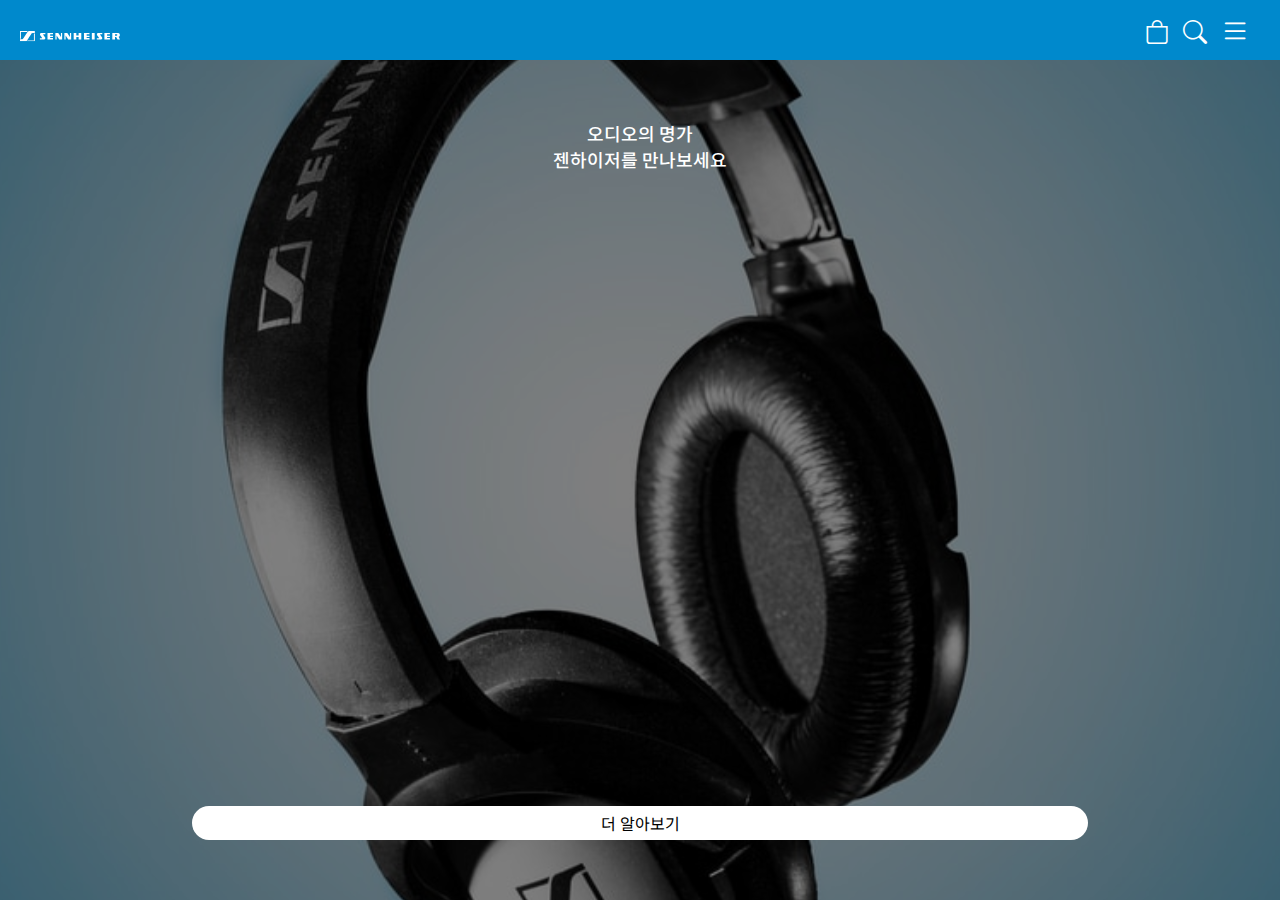
<file: index.html>
<!DOCTYPE html>
<html lang="en">

<head>
    <meta charset="UTF-8">
    <meta http-equiv="X-UA-Compatible" content="IE=edge">
    <meta name="viewport" content="width=device-width, initial-scale=1.0">
    <title>젠하이저 브랜드 샵</title>
    <link rel="stylesheet" href="css/style.css">
    <script src="https://ajax.googleapis.com/ajax/libs/jquery/3.6.0/jquery.min.js"></script>
    <script src="js/app.js"></script>
</head>

<body id="home">
    <header id="main-header">
        <h1>
            <a href="./">
                <img src="images/logo.svg" alt="젠하이저">
            </a>
        </h1>
        <nav id="icon-menu">
            <a href="#"><i class="bi bi-bag"></i></a>
            <a href="#"><i class="bi bi-search"></i></a>
            <button id="toggle-btn"><i class="bi bi-list"></i></button>
        </nav>
        <nav id="gnb">
            <ul>
                <li><a href="about.html">젠하이저 소개</a></li>
                <li><a href="products.html">신상품</a></li>
                <li><a href="products.html">헤드폰</a></li>
                <li><a href="#">고객지원</a></li>
                <li><a href="#">FAQs</a></li>
                <li><a href="#">주문조회</a></li>
            </ul>
            <button id="btn-close"><i class="bi bi-x"></i></button>
        </nav>
    </header>

    <!-- 타이틀 비주얼 -->
    <main>
        <h1>오디오의 명가<br>
            젠하이저를 만나보세요
        </h1>
        <a href="products.html" class="btn-cta">더 알아보기</a>
    </main>

    <!-- 검색 UI -->
    <div class="search-box">
        <form class="search-box-container">
            <input 
            type="search"
            id="search"
            placeholder="검색"
            >
            <div class="button-group">
                <button id="submit" type="submit">
                    <i class="bi bi-search"></i>
                </button>
                <button class="btn-close">
                    <i class="bi bi-x-lg"></i>
                </button>
            </div>
        </form>
    </div>
</body>

</html>
</file>
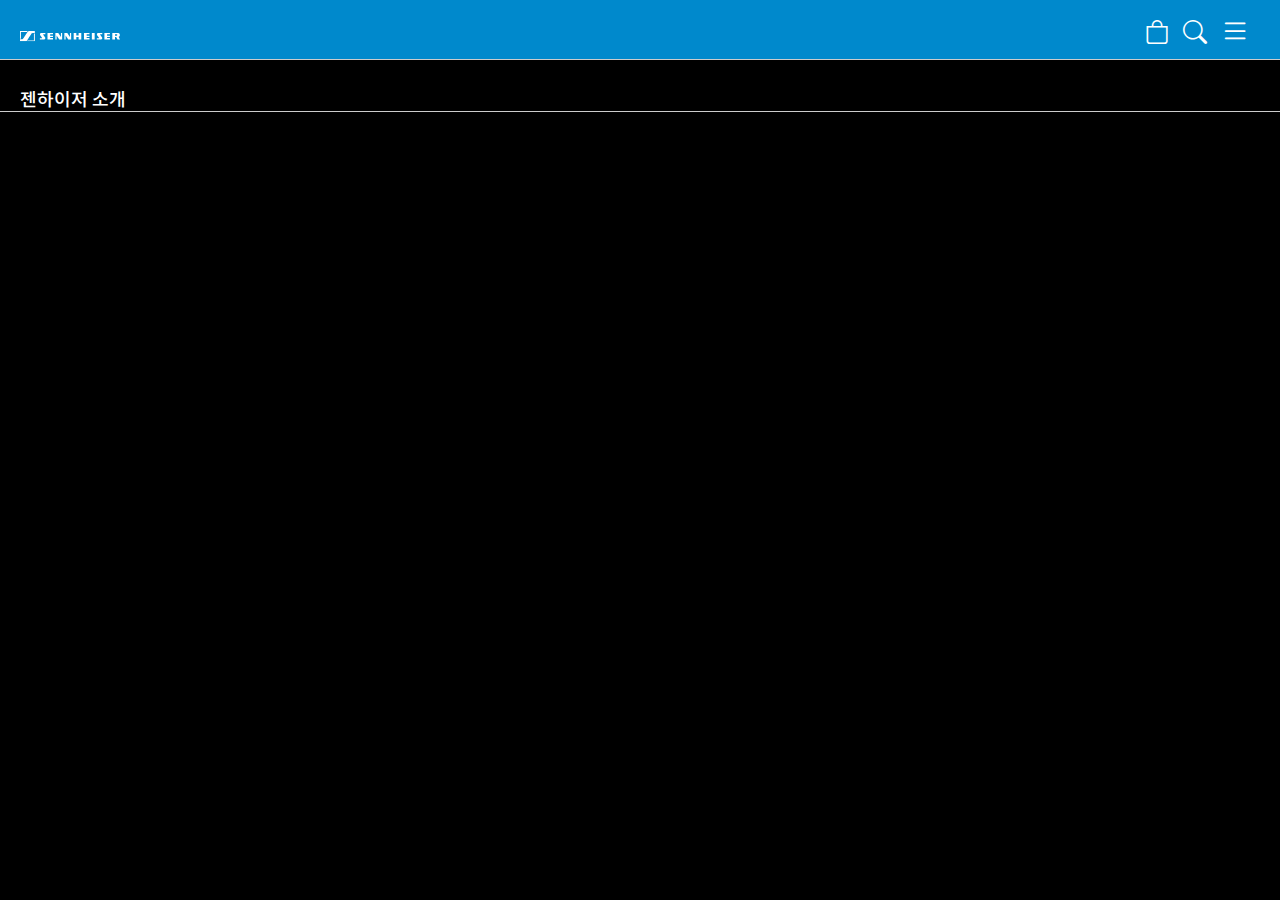
<file: about.html>
<!DOCTYPE html>
<html lang="en">

<head>
    <meta charset="UTF-8">
    <meta http-equiv="X-UA-Compatible" content="IE=edge">
    <meta name="viewport" content="width=device-width, initial-scale=1.0">
    <title>젠하이저 소개</title>
    <link rel="stylesheet" href="css/style.css">
    <script src="https://ajax.googleapis.com/ajax/libs/jquery/3.6.0/jquery.min.js"></script>
    <script src="js/app.js"></script>
</head>

<body id="about">
    <header id="main-header">
        <h1>
            <a href="./">
                <img src="images/logo.svg" alt="젠하이저">
            </a>
        </h1>
        <nav id="icon-menu">
            <a href="#"><i class="bi bi-bag"></i></a>
            <a href="#"><i class="bi bi-search"></i></a>
            <button id="toggle-btn"><i class="bi bi-list"></i></button>
        </nav>
        <nav id="gnb">
            <ul>
                <li><a href="about.html">젠하이저 소개</a></li>
                <li><a href="products.html">신상품</a></li>
                <li><a href="products.html">헤드폰</a></li>
                <li><a href="#">고객지원</a></li>
                <li><a href="#">FAQs</a></li>
                <li><a href="#">주문조회</a></li>
            </ul>
            <button id="btn-close"><i class="bi bi-x"></i></button>
        </nav>
    </header>

    <!-- 타이틀 비주얼 -->
    <main>
        <header>
            <div class="container">
                <h1>젠하이저 소개</h1>
            </div>
        </header>
    </main>

    <!-- 검색 UI -->
    <div class="search-box">
        <form class="search-box-container">
            <input type="search" id="search" placeholder="검색">
            <div class="button-group">
                <button id="submit" type="submit">
                    <i class="bi bi-search"></i>
                </button>
                <button class="btn-close">
                    <i class="bi bi-x-lg"></i>
                </button>
            </div>
        </form>
    </div>
</body>
</body>

</html>
</file>
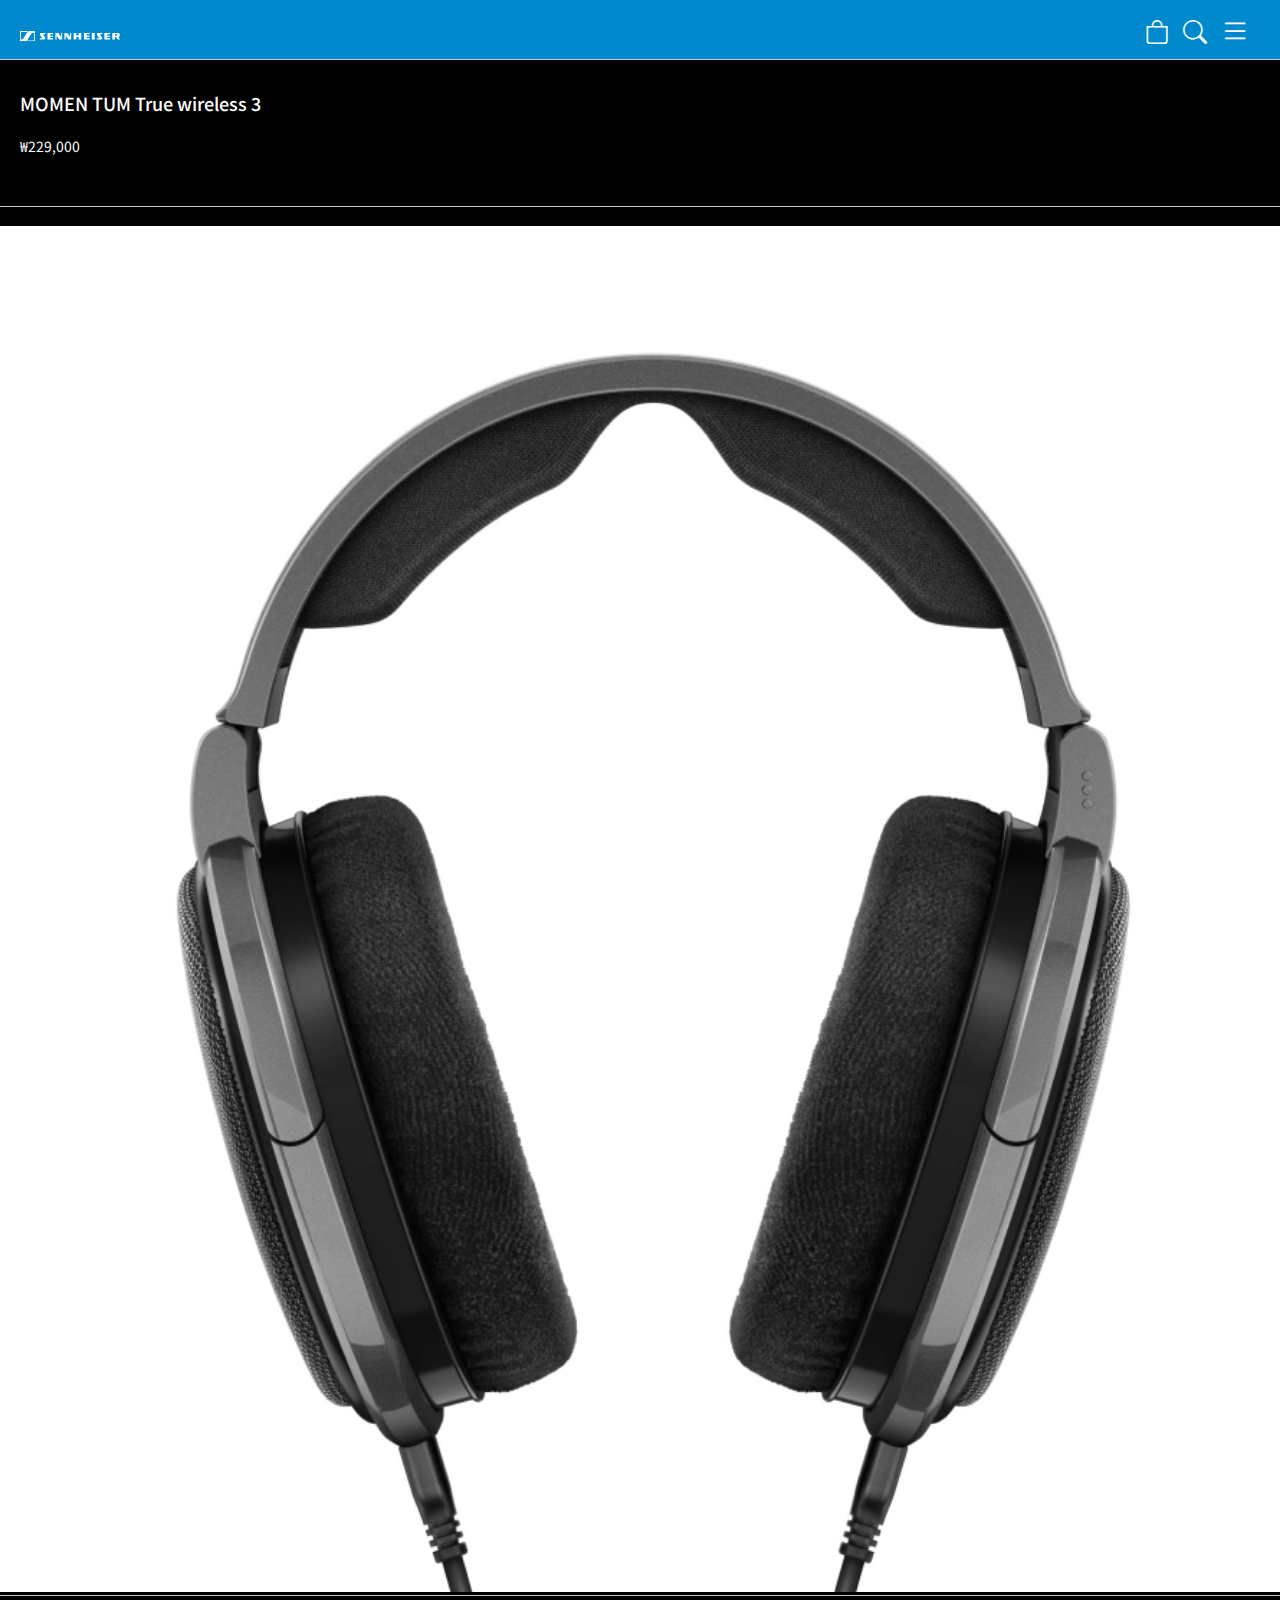
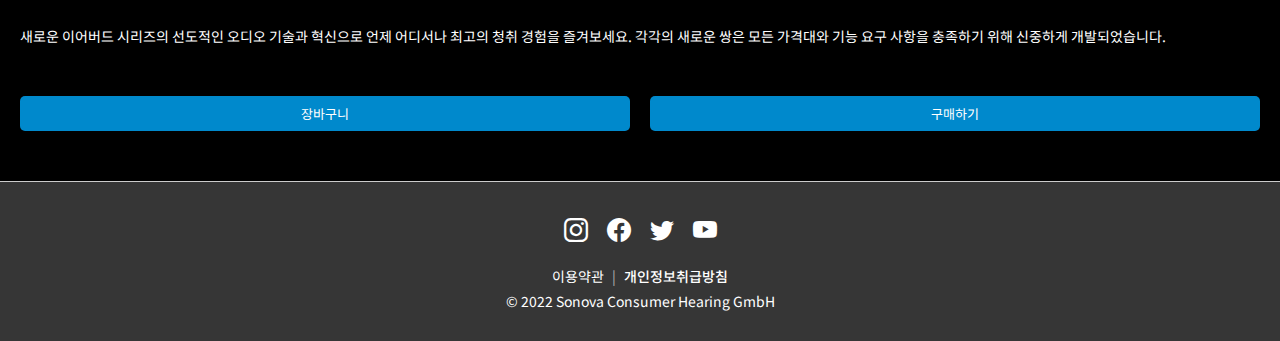
<file: detail.html>
<!DOCTYPE html>
<html lang="en">

<head>
    <meta charset="UTF-8">
    <meta http-equiv="X-UA-Compatible" content="IE=edge">
    <meta name="viewport" content="width=device-width, initial-scale=1.0">
    <title>제품 상세 보기</title>
    <link rel="stylesheet" href="css/style.css">
    <script src="https://ajax.googleapis.com/ajax/libs/jquery/3.6.0/jquery.min.js"></script>
    <script src="js/app.js"></script>
    <!-- 선택한 상세 데이터 가져오기(1개) -->
    <script src="js/detail.js"></script>
</head>

<body id="detail">
    <header id="main-header">
        <h1>
            <a href="./">
                <img src="images/logo.svg" alt="젠하이저">
            </a>
        </h1>
        <nav id="icon-menu">
            <a href="#"><i class="bi bi-bag"></i></a>
            <a href="#"><i class="bi bi-search"></i></a>
            <button id="toggle-btn"><i class="bi bi-list"></i></button>
        </nav>
        <nav id="gnb">
            <ul>
                <li><a href="about.html">젠하이저 소개</a></li>
                <li><a href="products.html">신상품</a></li>
                <li><a href="products.html">헤드폰</a></li>
                <li><a href="#">고객지원</a></li>
                <li><a href="#">FAQs</a></li>
                <li><a href="#">주문조회</a></li>
            </ul>
            <button id="btn-close"><i class="bi bi-x"></i></button>
        </nav>
    </header>

    <main>
        <header>
            <div class="container">
                <h1>MOMEN TUM True wireless 3</h1>
                <p class="price">₩<span>229,000</span></p>
            </div>
        </header>

        <figure>
            <img src="images/HD 650-key.webp" alt="제품사진">
        </figure>
        <div class="container">
            <p class="text">새로운 이어버드 시리즈의 선도적인 오디오 기술과 혁신으로 언제 어디서나 최고의 청취 경험을 즐겨보세요. 각각의 새로운 쌍은 모든 가격대와 기능 요구 사항을 충족하기 위해 신중하게
                개발되었습니다.
            </p>
            <div class="buy-btn-group">
                <a onclick="alert('지금은 구매하실 수 없습니다.')" href="#" class="btn-large btn-outline">
                    장바구니</a>
                <a honclick="alert('지금은 구매하실 수 없습니다.')" href="#" class="btn-large">
                    구매하기</a>
            </div>
        </div>
    </main>

    <footer id="main-footer">
        <div class="sns-link">
            <a href="#"><i class="bi bi-instagram"></i></a>
            <a href="#"><i class="bi bi-facebook"></i></a>
            <a href="#"><i class="bi bi-twitter"></i></a>
            <a href="#"><i class="bi bi-youtube"></i></a>
        </div>
        <nav class="footer-menu">
            <a href="#">이용약관</a><span>|</span>
            <a href="#"><strong>개인정보취급방침</strong></a>
        </nav>
        <p class="copy">© 2022 Sonova Consumer Hearing GmbH</p>
    </footer>

    <!-- 검색 UI -->
    <div class="search-box">
        <form class="search-box-container">
            <input type="search" id="search" placeholder="검색">
            <div class="button-group">
                <button id="submit" type="submit">
                    <i class="bi bi-search"></i>
                </button>
                <button class="btn-close">
                    <i class="bi bi-x-lg"></i>
                </button>
            </div>
        </form>
    </div>
</body>
</body>

</html>
</file>
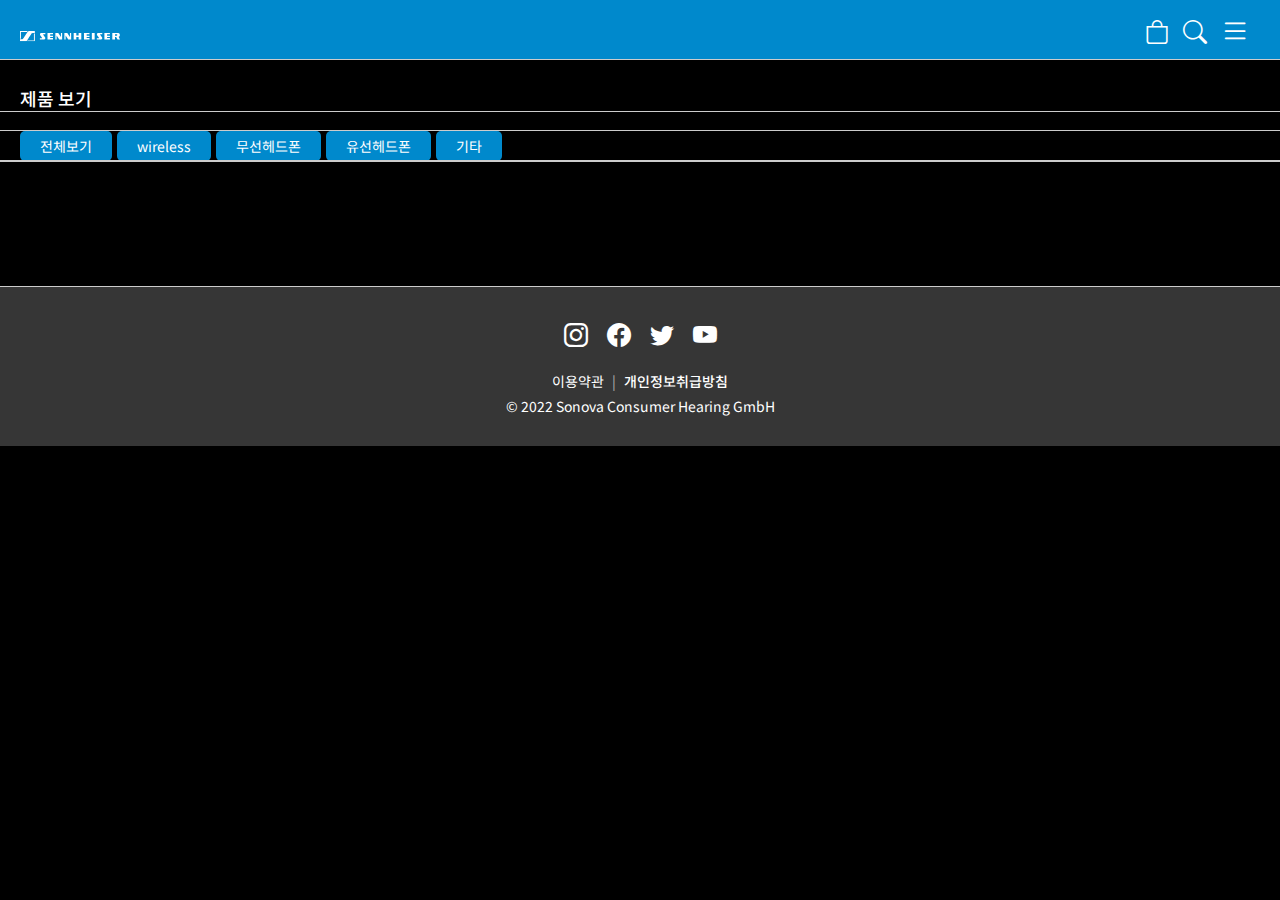
<file: products.html>
<!DOCTYPE html>
<html lang="en">

<head>
    <meta charset="UTF-8">
    <meta http-equiv="X-UA-Compatible" content="IE=edge">
    <meta name="viewport" content="width=device-width, initial-scale=1.0">
    <title>제품 보기</title>
    <link rel="stylesheet" href="css/style.css">
    <script src="https://ajax.googleapis.com/ajax/libs/jquery/3.6.0/jquery.min.js"></script>
    <script src="js/app.js"></script>
    <!-- 제품 불러오는 코드 -->
    <script src="js/product.js"></script>
</head>
<body id="products">
    <header id="main-header">
        <h1>
            <a href="./">
                <img src="images/logo.svg" alt="젠하이저">
            </a>
        </h1>
        <nav id="icon-menu">
            <a href="#"><i class="bi bi-bag"></i></a>
            <a href="#"><i class="bi bi-search"></i></a>
            <button id="toggle-btn"><i class="bi bi-list"></i></button>
        </nav>
        <nav id="gnb">
            <ul>
                <li><a href="about.html">젠하이저 소개</a></li>
                <li><a href="products.html">신상품</a></li>
                <li><a href="products.html">헤드폰</a></li>
                <li><a href="#">고객지원</a></li>
                <li><a href="#">FAQs</a></li>
                <li><a href="#">주문조회</a></li>
            </ul>
            <button id="btn-close"><i class="bi bi-x"></i></button>
        </nav>
    </header>

    <main>
        <header>
            <div class="container">
                <h1>제품 보기</h1>
            </div>
            <div class="category-menu">
                <a class="btn-small" href="products.html?category=all">전체보기</a>
                <a class="btn-small" href="products.html?category=wireless">wireless</a>
                <a class="btn-small" href="products.html?category=무선헤드폰">무선헤드폰</a>
                <a class="btn-small" href="products.html?category=유선헤드폰">유선헤드폰</a>
                <a class="btn-small" href="products.html?category=기타">기타</a>
            </div>
        </header>

        <div class="main">
            <!-- 제품 리스트 -->
            <div class="container">
                <div class="row products">
                    <!-- <div class="product">
                        <a href="detail.html">
                            <img src="images/cx plus true wireless k.webp" alt="">
                            <div class="info">
                                <span class="category">wireless</span>
                                <p class="title">MOMEN TUM True wireless 3</p>
                                <p class="price"><span>₩</span>170,900</p>
                            </div>
                        </a>
                    </div>product -->
                </div>
                <!--row-->
            </div>
        </div>

    </main>

    <footer id="main-footer">
        <div class="sns-link">
            <a href="#"><i class="bi bi-instagram"></i></a>
            <a href="#"><i class="bi bi-facebook"></i></a>
            <a href="#"><i class="bi bi-twitter"></i></a>
            <a href="#"><i class="bi bi-youtube"></i></a>
        </div>
        <nav class="footer-menu">
            <a href="#">이용약관</a><span>|</span>
            <a href="#"><strong>개인정보취급방침</strong></a>
        </nav>
        <p class="copy">© 2022 Sonova Consumer Hearing GmbH</p>
    </footer>
</body>

</html>
</file>
<file: css/style.css>
@import url('reset.css');
@import url('sub.css');
@import url('https://fonts.googleapis.com/css2?family=Noto+Sans+KR:wght@400;500;700&display=swap');
@import url("https://cdn.jsdelivr.net/npm/bootstrap-icons@1.8.3/font/bootstrap-icons.css");

:root {
    --main-color: #0089cc;
    --bg-color1: #363636;
    --bg-color2: #000000;
    --text-color: #fff;
    --header-height: 60px
}

body {
    font-family: 'Noto Sans KR', sans-serif;
    font-size: 14px;
    font-weight: normal;
    background-color: var(--bg-color2);
    color: var(--text-color);
}

button {
    cursor: pointer;
}

.btn-small, .btn-large {
    background: var(--main-color);
    color: #fff;
    padding: 5px 20px;
    border-radius: 5px;
    display: inline-block;
    text-align: center;
}

.btn-large {
    display: block;
    padding-top: 8px;
    padding-bottom: 8px;
    font-size: 13px;
}

/* 선 스타일 버튼 */
.btn-large.btn-out-line {
    background: transparent;
    color: var(--text-color);
    border: 1px solid #fff;
}

.container {
    width: 100%;
    padding-top: 25px;
    /* padding-bottom: 50px; */
    padding-left: 20px;
    padding-right: 20px;
    outline: 1px solid #ccc;
}

/* 메인 콘텐츠 공통부 하단 영역 여백 */
.main .container {
    padding-bottom: 100px;
}

#main-header {
    width: 100%;
    height: 60px;
    background-color: var(--main-color);
    padding-left: 20px;
    padding-right: 30px;
    display: flex;
    align-items: center;
    justify-content: space-between;
}

#icon-menu {
    display: flex;
    align-items: center;
}

#icon-menu button {
    border-style: none;
    background-color: transparent;
    /* outline: 1px solid red; */
    width: 30px;
    height: 30px;

}

.bi {
    font-size: 24px;
}

#icon-menu a,
#icon-menu button {
    margin-left: 1em;
    color: #fff;
}

.bi-list {
    font-size: 30px;
}


/* home 타이틀 비주얼 */
#home main {
    background: #ccc;
    height: calc(100vh - var(--header-height));
    background-image: url(../images/title-bg.svg);
    background-size: cover;
    background-repeat: no-repeat;
    background-position: center;
    color: #fff;

    display: flex;
    text-align: center;
    align-items: center;
    flex-direction: column;
    justify-content: space-between;
    padding-top: 60px;
    padding-bottom: 60px;
}

main h1 {
    font-weight: 500;
    font-size: 18px;
}

.btn-cta {
    width: 70%;
    background: #fff;
    color: #000;
    font-size: 16px;
    padding-top: 5px;
    padding-bottom: 5px;
    border-radius: 17px;
}

/* 카테고리 쏘시지 메뉴(스크롤 컨텐츠) */
.category-menu {
    display: flex;
    flex-wrap: nowrap;
    outline: 1px solid #ccc;
    padding-left: 20px;
    overflow: scroll;
    margin-top: 20px;
}

.category-menu a {
    white-space: nowrap;
    margin-right: 5px;
}

::-webkit-scrollbar {
    display: none;
}


/* gnb toggle---------------------- */
#gnb {
    /* display: none; */
    background: #fff;
    position: fixed;
    width: 85%;
    height: 100vh;
    top: 0;
    right: 0;
    transform: translateX(100%);
    transition-duration: 0.4s;
    z-index: 999;
}

#gnb.on {
    transform: translateX(0%);
}

#gnb ul {
    position: absolute;
    width: 100%;
    top: 61px;
    font-size: 16px;
    color: #000;
}

#gnb ul li {
    border-bottom: 1px solid rgba(0, 0, 0, 0.2);
}

#gnb ul li a {
    color: #333;
    display: block;
    padding-right: 20px;
    padding-left: 20px;
    padding-bottom: 10px;
    padding-top: 10px;
}


#btn-close {
    position: absolute;
    right: 0;
    top: 0;
    margin-right: 15px;
    margin-top: 15px;

    width: 32px;
    height: 32px;
    font-size: 18.67px;
    background-color: transparent;
    border-style: none;
}

#main-footer {
    background-color: var(--bg-color1);
    text-align: center;
    padding-top: 30px;
    padding-bottom: 30px;
    font-style: 12px;
}

#main-footer a {
    color: var(--text-color);
}

#main-footer .sns-link {
    margin-bottom: 20px;
}

#main-footer .sns-link a {
    margin-right: 1rem;
}

#main-footer .sns-link a:last-child {
    margin-right: 0;
}

#main-footer .footer-menu{
    display: flex;
    justify-content: center;
    margin-bottom: 5px;
}

#main-footer .footer-menu strong{
    font-weight: 500;
}

#main-footer .footer-menu span {
    margin-left: 0.5rem;
    margin-right: 0.5rem;
    font-weight: 400;
    font-style: 10px;
    opacity: 0.6;
}

/* 검색 UI(모듈) */
.search-box {
    position: fixed;
    width: 100%;
    height: 100vh;
    background: #000;
    left: 0;
    top: var(--header-height);
    padding: 30px 20px;
    z-index: 10;
    display: none;
}

.search-box.on {
    display: block;
}

.search-box .bi{
    font-size: 14px;
}

.search-box-container {
    border: 1px solid rgba(255, 255, 255, 0.3);
    display: flex;
    justify-content: space-between;
}

.search-box #search {
    flex: 1;
    background-color: transparent;
    border-style: none;
    padding: 6px 10px;
    color: #fff;
}

#submit {
    background-color: transparent;
    color: #fff;
    border-style: none;
    padding: 6px 10px;
}

.search-box .button-group .btn-close {
    background-color: transparent;
    color: #fff;
    border-style: none;
    background: rgba(255, 255, 255, 0.3);
    padding: 8px;
}
</file>
